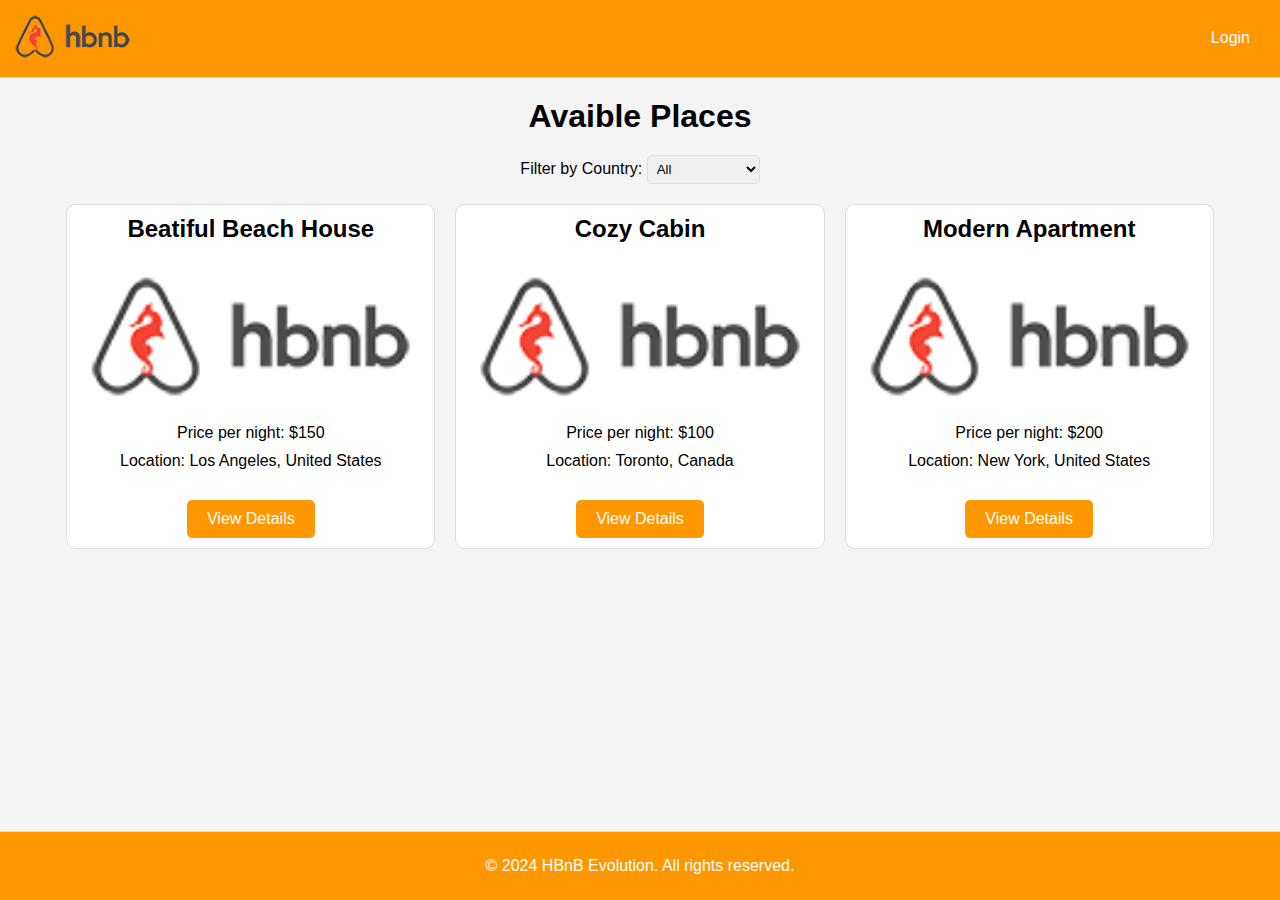
<file: base_files/index.html>
<!DOCTYPE html>
<html lang="en">

<head>
  <meta charset="UTF-8">
  <meta name="viewport" content="width=device-width, initial-scale=1.0">
  <title>List of Places</title>
  <link rel="icon" href="icon.png">
  <link rel="stylesheet" href="styles.css">
</head>

<body>
  <div id="header"></div>
  <main>
    <section id="avaible-places" class="avaible-places">
      <h1>Avaible Places</h1>
    </section>

    <section id="filter" class="filter">
      <label for="country-filter">Filter by Country:</label>
      <select id="country-filter" class="country-filter">
        <option value="all">All</option>
        <option value="canada">Canada</option>
        <option value="us">United States</option>
      </select>
    </section>

    <section id="places-list" class="places-list">
      <section id="us-section" class="place-card">
        <h2>Beatiful Beach House</h2>

        <a><img src="logo.png" alt="Place Image" class="place-image"></a>

        <p>Price per night: $150</p>
        <p>Location: Los Angeles, United States</p>

        <a href="place.html" class="details-button">View Details</a>
      </section>

      <section id="canada-section" class="place-card">
        <h2>Cozy Cabin</h2>

        <a><img src="logo.png" alt="Place Image" class="place-image"></a>

        <p>Price per night: $100</p>
        <p>Location: Toronto, Canada</p>

        <a href="place.html" class="details-button">View Details</a>
      </section>

      <section id="us-section" class="place-card">
        <h2>Modern Apartment</h2>

        <a><img src="logo.png" alt="Place Image" class="place-image"></a>

        <p>Price per night: $200</p>
        <p>Location: New York, United States</p>

        <a href="place.html" class="details-button">View Details</a>
      </section>

    </section>
  </main>
  <div id="footer"></div>
  <script src="scripts.js"></script>
</body>

</html>
</file>
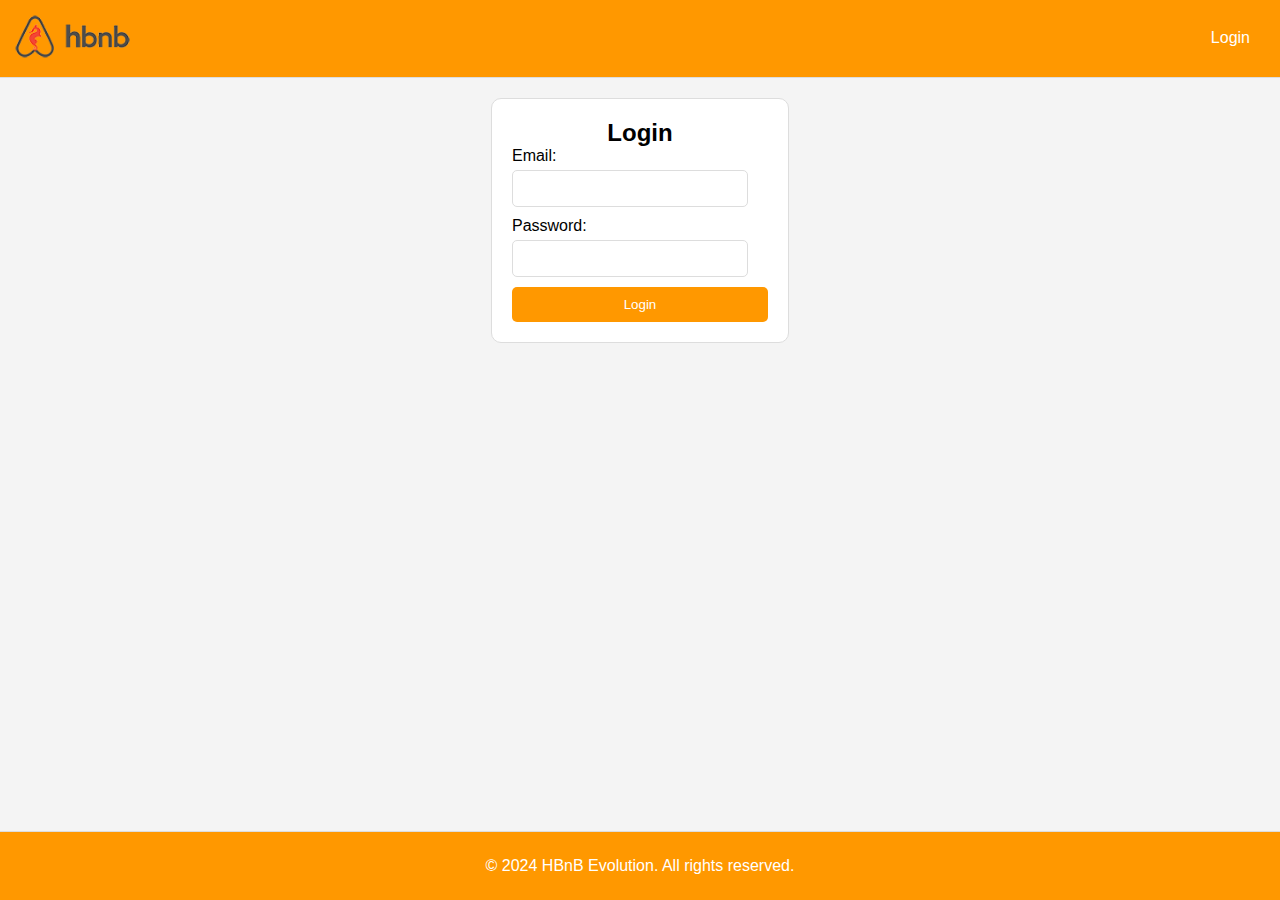
<file: base_files/login.html>
<!DOCTYPE html>
<html lang="en">

<head>
  <meta charset="UTF-8">
  <meta name="viewport" content="width=device-width, initial-scale=1.0">
  <title>Login</title>
  <link rel="icon" href="icon.png">
  <link rel="stylesheet" href="styles.css">
</head>

<body>
  <div id="header"></div>
  <main>
    <form id="login-form">
      <h2>Login</h2>
      <label for="email">Email:</label>
      <input type="email" id="email" name="email" required>

      <label for="password">Password:</label>
      <input type="password" id="password" name="password" required>

      <button type="submit">Login</button>
    </form>
  </main>
  <div id="footer"></div>
  <script src="scripts.js"></script>
</body>

</html>
</file>
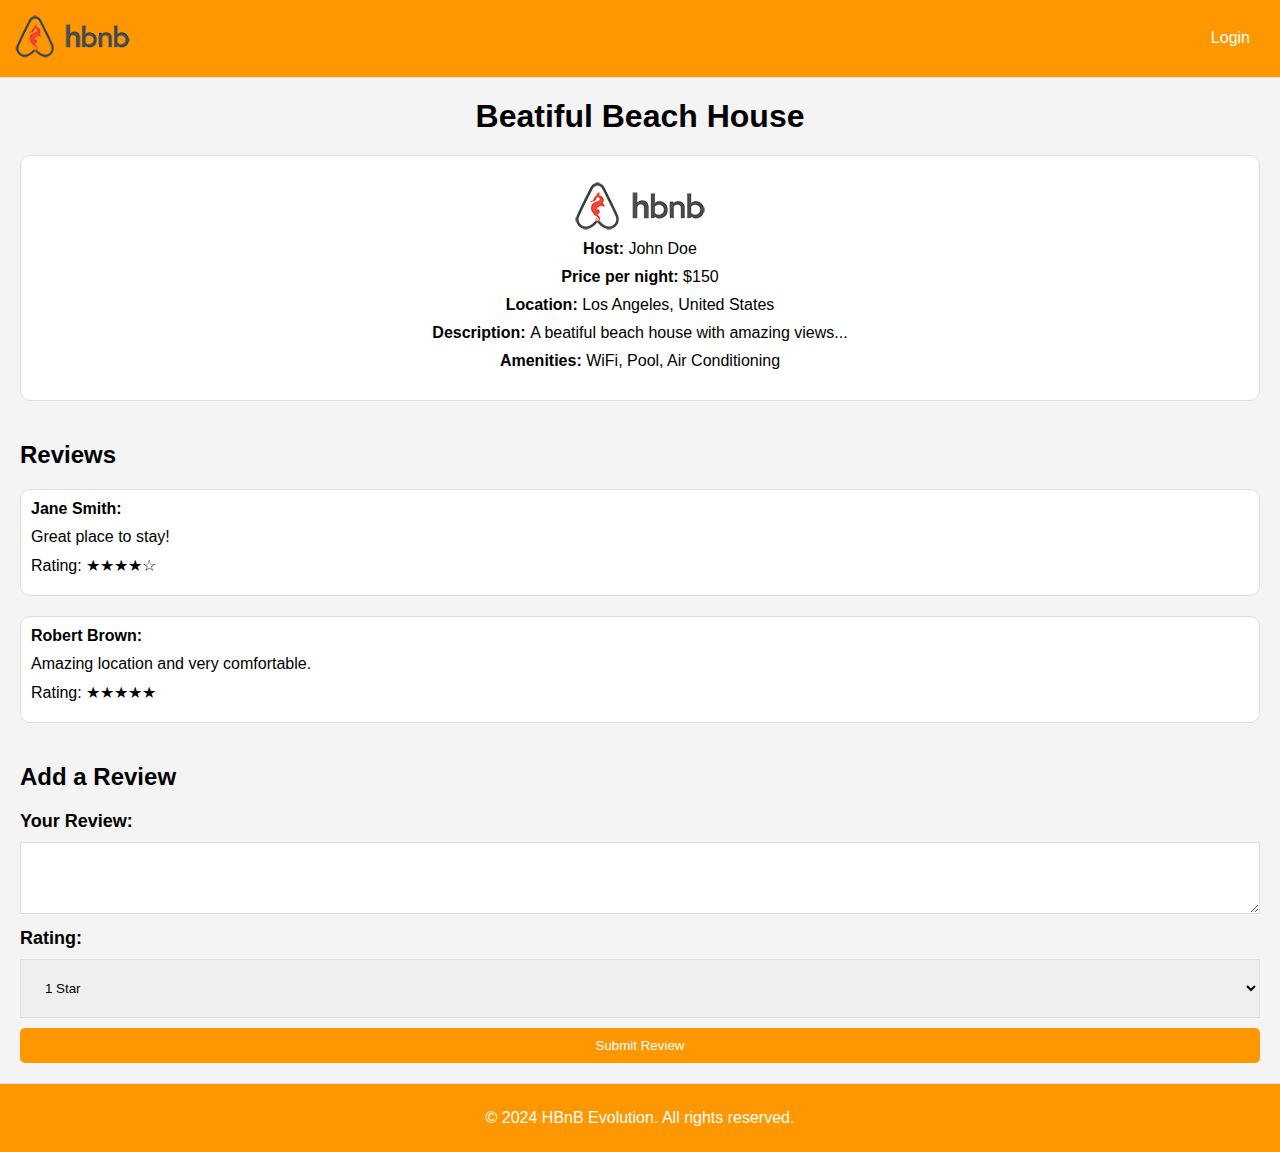
<file: base_files/place.html>
<!DOCTYPE html>
<html lang="en">

<head>
  <meta charset="UTF-8">
  <meta name="viewport" content="width=device-width, initial-scale=1.0">
  <title>Place Details</title>
  <link rel="icon" href="icon.png">
  <link rel="stylesheet" href="styles.css">
</head>

<body>
  <div id="header"></div>
  <main>
    <section id="place-details" class="place-details">
      <h1>Beatiful Beach House</h1>

      <section id="place-info" class="place-info">
        <a><img src="logo.png" alt="Place Image" class="place-image-lage"></a>

        <p><strong>Host: </strong>John Doe</p>
        <p><strong>Price per night: </strong>$150</p>
        <p><strong>Location: </strong>Los Angeles, United States</p>
        <p><strong>Description: </strong>A beatiful beach house with amazing views...</p>
        <p><strong>Amenities: </strong>WiFi, Pool, Air Conditioning</p>
      </section>
    </section>

    <section id="reviews" class="reviews">
      <h2>Reviews</h2>

      <section class="review-card">
        <p><strong>Jane Smith:</strong></p>
        <p>Great place to stay!</p>
        <p>Rating: &#9733;&#9733;&#9733;&#9733;&#9734;</p>
      </section>

      <section class="review-card">
        <p><strong>Robert Brown:</strong></p>
        <p>Amazing location and very comfortable.</p>
        <p>Rating: &#9733;&#9733;&#9733;&#9733;&#9733;</p>
      </section>
    </section>

    <div id="add-review"></div>
  </main>
  <div id="footer"></div>
  <script src="scripts.js"></script>
</body>

</html>
</file>
<file: base_files/styles.css>
/* 
  This is a SAMPLE File to get you started. Follow the instructions on the project to complete the tasks. 
  You'll probably need to override some of these styles.
*/

* {
  box-sizing: border-box;
  margin: 0;
  padding: 0;
  font-family: Arial, sans-serif;
}

html,
body {
  height: 100%;
  margin: 0;
}

body {
  background-color: #f4f4f4;
  padding: 0;
  display: flex;
  flex-direction: column;
}

header {
  display: flex;
  justify-content: space-between;
  align-items: center;
  padding: 10px;
  background-color: #ff9800;
  color: #ffffff;
  border-bottom: 1px solid #ddd;
}

.logo {
  width: 125px;
}

nav a {
  color: #ffffff;
  text-decoration: none;
  margin-left: 1rem;
  padding: 10px 20px;
  border: 1px solid #ddd;
  border-radius: 5px;
}

main {
  padding: 20px;
  display: flex;
  flex-direction: column;
  flex: 1;
}

footer {
  text-align: center;
  padding: 25px;
  background-color: #ff9800;
  border-top: 1px solid #ddd;
  color: #ffffff;
}

/* 
  index.html
*/

.avaible-places {
  text-align: center;
  margin-bottom: 20px;
}

.avaible-places h1 {
  font-size: xx-large;
}

.filter {
  margin-bottom: 20px;
  text-align: center;
}

.country-filter {
  border: 1px solid #ddd;
  border-radius: 5px;
  padding: 5px;
}

.places-list {
  display: flex;
  flex-wrap: wrap;
  gap: 20px;
  justify-content: center;
}

.place-card {
  border: 1px solid #ddd;
  border-radius: 10px;
  padding: 10px;
  margin-bottom: 20px;
  width: calc(33% - 40px);
  box-sizing: border-box;
  text-align: center;
  background-color: #ffffff;
}

.place-card h2 {
  font-size: x-large;
  margin-bottom: 20px;
}

.place-image {
  width: 100%;
  border-radius: 10px;
  margin-bottom: 10px;
}

.place-card p {
  margin-bottom: 10px;
}

.details-button {
  display: inline-block;
  padding: 10px 20px;
  text-decoration: none;
  background-color: #ff9800;
  color: #ffffff;
  border-radius: 5px;
  border: none;
  cursor: pointer;
  margin-top: 20px;
}

/* 
  place.html
*/

.place-details {
  margin-bottom: 20px;
}

.place-details h1 {
  text-align: center;
  margin-bottom: 20px;
  font-size: xx-large;
}

.place-info {
  width: auto;
  margin-bottom: 20px;
  padding: 20px;
  border: 1px solid #ddd;
  border-radius: 10px;
  background-color: #ffffff;
  text-align: center;
}

.place-image-large {
  width: 100%;
  border-radius: 10px;
  margin-bottom: 20px;
}

.place-info p {
  margin-bottom: 10px;
}

.reviews {
  margin-bottom: 20px;
  text-align: left;
}

.reviews h2 {
  text-align: left;
  margin-bottom: 20px;
  font-size: x-large;
}

.review-card {
  width: auto;
  margin-bottom: 20px;
  padding: 10px;
  border: 1px solid #ddd;
  border-radius: 10px;
  background-color: #ffffff;
}

.review-card p {
  margin-bottom: 10px;
}

/* 
  add_review.html
*/

.add-review {
  margin-bottom: 20px;
  text-align: left;
}

.add-review h2 {
  font-size: x-large;
}

.review-label {
  font-size: large;
  font-weight: bolder;
}

.review-textarea {
  border: 1px solid #ddd;
  width: 100%;
  margin-top: 10px;
  margin-bottom: 10px;
  padding: 20px;
}

.review-label-rating {
  font-size: large;
  font-weight: bolder;
}

.review-select-rating {
  border: 1px solid #ddd;
  width: 100%;
  margin-top: 10px;
  margin-bottom: 10px;
  padding: 20px;
}

.review-submit {
  width: 100%;
  padding: 10px;
  background-color: #ff9800;
  color: #ffffff;
  border: none;
  border-radius: 5px;
  cursor: pointer;
}

/* 
  login.html
*/

#login-form {
  max-width: 400px;
  margin: 0 auto;
  padding: 20px;
  border: 1px solid #ddd;
  border-radius: 10px;
  background-color: #ffffff;
}

#login-form h2 {
  text-align: center;
}

#login-form label {
  display: block;
  margin-bottom: 5px;
}

#login-form input {
  width: calc(100% - 20px);
  padding: 10px;
  margin-bottom: 10px;
  border: 1px solid #ddd;
  border-radius: 5px;
  box-sizing: border-box;
}

#login-form button {
  width: 100%;
  padding: 10px;
  background-color: #ff9800;
  color: #ffffff;
  border: none;
  border-radius: 5px;
  cursor: pointer;
}

.login-button {
  display: inline-block;
  padding: 10px 20px;
  text-decoration: none;
  background-color: #ff9800;
  color: #ffffff;
  border-radius: 5px;
  border: none;
  cursor: pointer;
}
</file>
